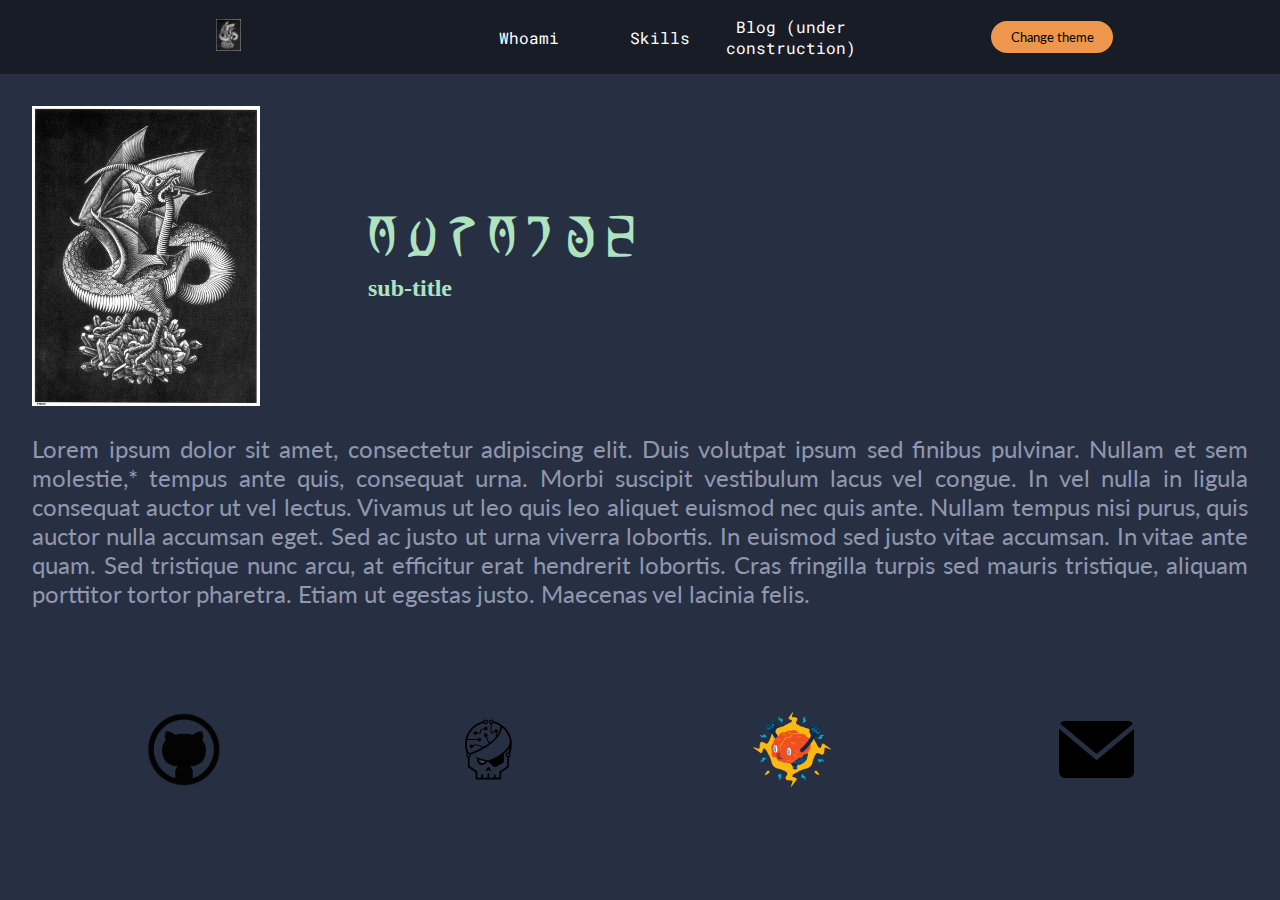
<file: index.html>
<!-- 
	Colors pallete : https://coolors.co/273043-9197ae-afe3c0-ee964b-ddae7e
					  https://coolors.co/00a676-8b80f9-e0d0c1-a76d60-210b2c
 -->

<!DOCTYPE html>
<html lang="en">

<meta charset="UTF-8">

<title>0xR0gue's blog</title>
<meta name="viewport" content="width=device-width,initial-scale=1">

<!-- Import Roboto Mono font-->
<link rel="preconnect" href="https://fonts.googleapis.com">
<link rel="preconnect" href="https://fonts.gstatic.com" crossorigin>
<link href="https://fonts.googleapis.com/css2?family=Lato:wght@300&display=swap" rel="stylesheet">

<!-- Import Lato font-->
<link rel="preconnect" href="https://fonts.googleapis.com">
<link rel="preconnect" href="https://fonts.gstatic.com" crossorigin>
<link href="https://fonts.googleapis.com/css2?family=Roboto+Mono:ital,wght@1,200&display=swap" rel="stylesheet">


<link rel="stylesheet" href="./assets/css/global.css">
<link rel="stylesheet" href="./assets/css/index.css">

<script src="./assets/js/index.js"></script>

<body>
    <!-- Page start here -->

    <nav id="header">
        <!-- Header section start -->
        <div class="nav-icon">
            <img width="25px" src="./assets/img/icon.jpg" />
        </div>

        <ul class="nav-list">
            <li>
                <a href="index.html" class="link-button">Whoami</a>
            </li>
            <li>
                <a href="skills.html" class="link-button">Skills</a>
            </li>
            <li>
                <a href="blog.html" class="link-button">Blog (under construction)</a>
            </li>
        </ul>
        <div>
            <button class="nav-button" onclick="changeThemeColor(0)">Change theme</button>
        </div>


        <!-- Header section end -->
    </nav>


    <main id="content">
        <!-- Content section start -->
        <section class="container">

            <div class="title-container">

                <div class="img-container">
                    <img id="title-img" src="./assets/img/icon.jpg " alt="Escher 's art icon">
                </div>

                <div class="title">
                    <h1 id="title-text">OxROgue</h1>
                    <h2 id="subtitle-text">sub-title</h2>
                </div>

            </div>

            <div class="rows">
                <p id="p-presentation">
                    Lorem ipsum dolor sit amet, consectetur adipiscing elit. Duis volutpat ipsum sed finibus pulvinar. Nullam et sem molestie,* tempus ante quis, consequat urna. Morbi suscipit vestibulum lacus vel congue. In vel nulla in ligula consequat auctor ut vel lectus.
                    Vivamus ut leo quis leo aliquet euismod nec quis ante. Nullam tempus nisi purus, quis auctor nulla accumsan eget. Sed ac justo ut urna viverra lobortis. In euismod sed justo vitae accumsan. In vitae ante quam. Sed tristique nunc arcu,
                    at efficitur erat hendrerit lobortis. Cras fringilla turpis sed mauris tristique, aliquam porttitor tortor pharetra. Etiam ut egestas justo. Maecenas vel lacinia felis.
                </p>
            </div>
        </section>
        <!-- Content section end -->
    </main>

    <footer id="footer">
        <!-- Footer section start -->
        <section class="container">
            <div class="rows">
                <ul style="display: flex;" id="social-media-list">

                    <li id="network_link" class="icon-link github-link">
                        <a href="https://github.com/toDo-cpu" target="_blank" rel="noopener noreferrer">
                            <img src="./assets/img/github-icon.png" />
                        </a>
                    </li>

                    <li id="network_link" class="icon-link rootme-link">
                        <a href="https://www.root-me.org/0xR0gue?lang=en" target="_blank" rel="noopener noreferrer">
                            <img src="./assets/img/rootme-icon.svg" />
                        </a>
                    </li>

                    <li id="network_link" class="icon-link cryptohack-link">
                        <a href="https://cryptohack.org/user/0xR0gue/" target="_blank" rel="noopener noreferrer">
                            <img src="./assets/img/cryptohack-icon.png" />
                        </a>
                    </li>

                    <li id="network_link" class="icon-link mail-link" target="_blank" rel="noopener noreferrer">
                        <a href="mailto:0xR0gue@tutanota.com">
                            <img src="./assets/img/mail-icon.svg" />
                        </a>
                    </li>

                </ul>
            </div>
        </section>

        <!-- Footer section end -->
    </footer>

    <!-- Page EOF -->
</body>

</html>
</file>
<file: assets/css/global.css>
body {
    overflow-x: hidden;
    max-width: 100vw;
    background-color: rgb(39, 48, 67);
    scroll-behavior: smooth;
    margin: 0;
}
ul {
    list-style: none;
}
h1,
h2,
h3,
h4,
h5,
h6 {
    margin: 0;
    padding: 0;
}

#header {
    background-color: #171C27;
    align-items: center;
    padding: 0 2rem 0 2rem;
    display: flex;
    text-align: center;
}

#header>* {
    flex: 1;
}

.nav-list {
    display: flex;
    flex-direction: columns;
    align-items: center;
}

.nav-list>* {
    flex: 1;
}

.link-button {
    font-family: 'Roboto Mono', sans-serif;
    color: white;
    text-decoration: none;
}

.link-button:hover {
    text-decoration: underline;
}

.nav-button {
    font-family: 'Roboto Mono', sans-serif;
    background-color: #EE964B;
    border: 0;
    cursor: pointer;
    padding: 0.5rem 1.225rem;
    border-radius: 20px;
}

@media only screen and (max-width: 640px) {
    #header {
        justify-content: space-between;
    }
    #header>* {
        flex: inherit;
        justify-self: center;
    }
    .nav-list {
        column-gap: 1rem;
    }
}
</file>
<file: assets/css/index.css>
@font-face {
    font-family: AllisDaedric;
    src: url(../font/AllisDaedric/AllisDaedric.otf);
}

.title-container {
    display: flex;
    flex-direction: row;
    gap: 2rem;
    align-items: center;
}

.title {
    display: flex;
    row-gap: 1rem;
    flex-direction: column;
    justify-content: center;
}

.img-container {
    width: 25%;
    object-fit: contain;
}

#title-img {
    width: 75%;
    height: auto;
    /*    padding: 1rem; */
    object-fit: contain;
}

#title-text {
    font-size: 2.5rem;
    font-family: AllisDaedric, sans-serif;
    color: rgb(175, 227, 192);
}

#subtitle-text {
    font-size: 1.5rem;
    /*font-family: AllisDaedric, sans-serif;*/
    color: rgb(175, 227, 192);
}

#p-presentation {
    text-align: justify;
    font-family: 'Lato', sans-serif;
    font-size: 1.5rem;
    color: rgb(145, 151, 174)
}

#social-media-list img {
    height: 75px;
    width: auto;
}

#social-media-list {
    padding: 0;
    display: flex;
    justify-content: flex-start;
    align-items: center;
    text-align: center;
}

#social-media-list>* {
    flex: 1 1 0%;
}

#network-link img {
    object-fit: contain;
    height: auto;
}

.container {
    padding: 2rem;
}

#header {
    background-color: #171C27;
    align-items: center;
    padding: 0 2rem 0 2rem;
    display: flex;
    text-align: center;
}

#header>* {
    flex: 1;
}

.nav-list {
    display: flex;
    flex-direction: columns;
    align-items: center;
}

.nav-list>* {
    flex: 1;
}

.link-button {
    color: white;
    text-decoration: none;
}

.link-button:hover {
    text-decoration: underline;
}

.nav-button {
    font-family: 'Lato', sans-serif;
    background-color: #EE964B;
    border: 0;
    cursor: pointer;
    padding: 0.5rem 1.225rem;
    border-radius: 20px;
}

.nav-button:hover {
    background-color: #DDAE7E;
} 

.link-button:visited {
    color: white;
    text-decoration: none;
}
@media only screen and (max-width: 640px) {
    .title-container {
        display: flex;
        flex-direction: column;
        gap: 2rem;
        align-items: center;
        text-align: center;
    }
    .img-container {
        width: 100%;
    }
}
</file>
